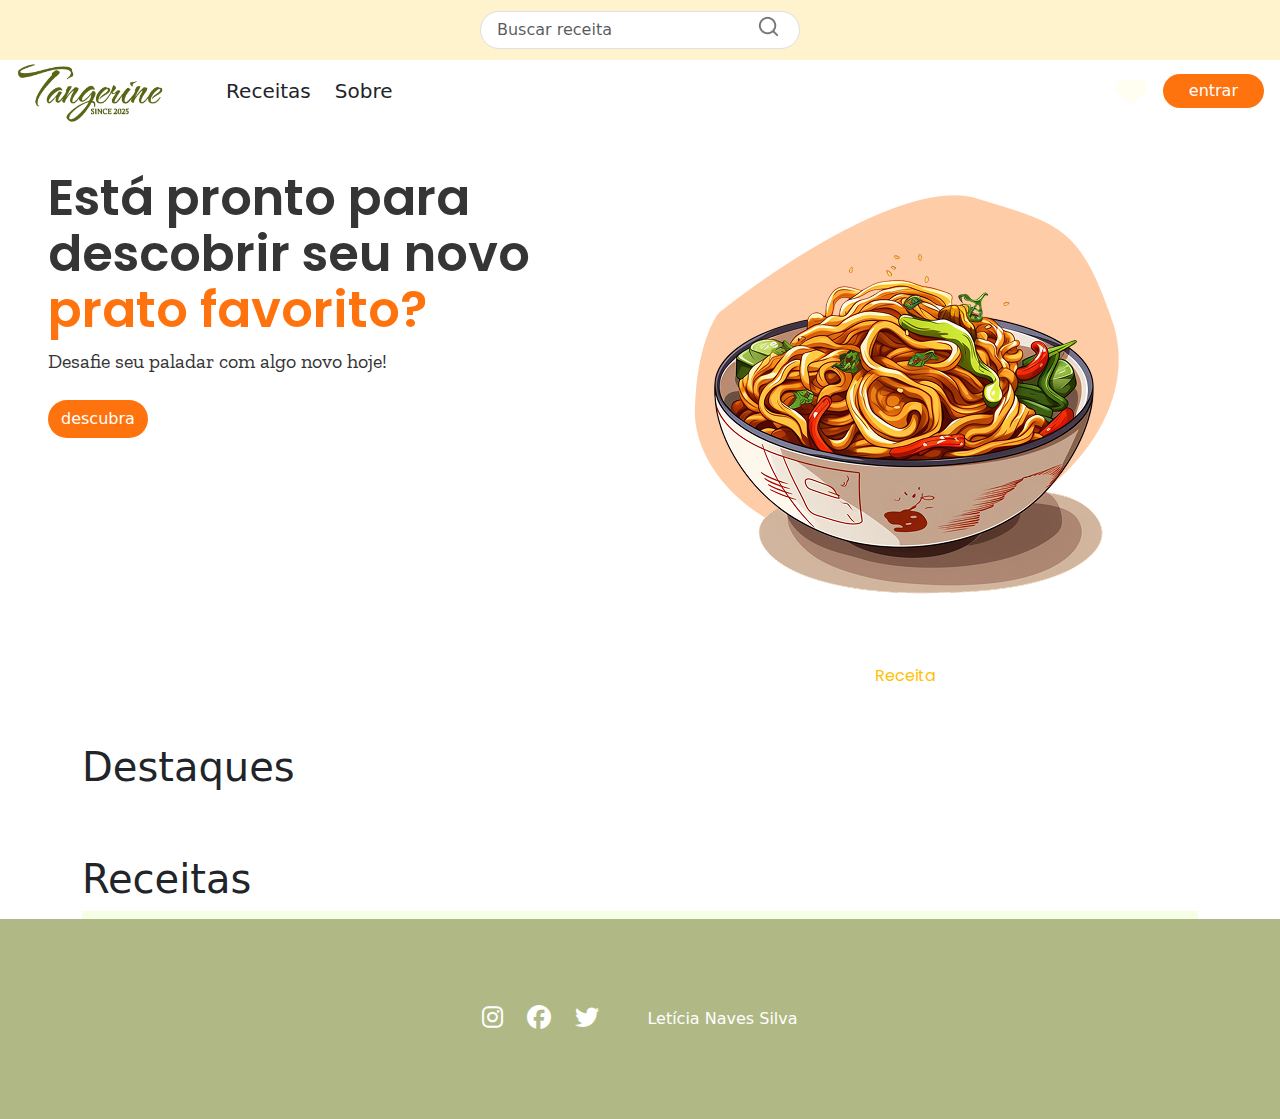
<file: public/index.html>
<!DOCTYPE html>
<html lang="pt-br">

<head>
  <meta charset="UTF-8" />
  <meta name="viewport" content="width=device-width, initial-scale=1.0" />
  <title>Site de Receita</title>

  <link href="https://cdn.jsdelivr.net/npm/bootstrap@5.3.3/dist/css/bootstrap.min.css" rel="stylesheet">
  <link href="https://fonts.googleapis.com/css2?family=Poppins:wght@400;600&family=Zilla+Slab&display=swap"
    rel="stylesheet" />
  <link rel="stylesheet" href="https://cdnjs.cloudflare.com/ajax/libs/font-awesome/6.5.0/css/all.min.css" />
  <link rel="stylesheet" href="assets/css/styles.css" />
</head>

<body>

  <header class="d-flex justify-content-center align-items-center bg-warning-subtle" style="height: 60px;">
    <div class="input position-relative w-25">
      <input type="text" placeholder="Buscar receita" class="form-control rounded-pill ps-3" />
      <img src="assets/img/Search.png" alt="barra de pesquisa" class="position-absolute"
        style="right: 20px; height: 23px; top: 4px;" />
    </div>
  </header>

  <nav class="d-flex align-items-center w-100 flex-wrap">
    <div class="logo ms-3">
      <img src="assets/img/logo.png" alt="Logo" style="height: 70px; margin-top: -8px;" />
    </div>
    <label class="hamburguer-menu d-none flex-column ms-auto me-3" id="hamburguer">
      <div class="bar"></div>
      <div class="bar"></div>
      <div class="bar"></div>
    </label>
    <div class="nav-bar">
      <ul class="d-flex list-unstyled gap-4 ms-4 mb-0" style="font-size: 20px;">
        <li>Receitas</li>
        <li>Sobre</li>
      </ul>
    </div>
    <div class="nav-buttons d-flex align-items-center ms-auto me-3">
      <div class="favorites d-flex justify-content-center align-items-center me-3">
        <img src="assets/img/heart.png" alt="Botão de favoritos" style="height: 25px;" />
      </div>
      <div class="login d-flex align-items-center position-relative">
        <button class="btn text-white"
          style="background-color: #FF730F; border-radius: 20px; padding: 4px 25px 4px 25px;">entrar</button>
      </div>
    </div>
  </nav>

  <main class="d-flex flex-wrap gap-4 p-5">
    <div class="main-content w-50">
      <h1 class="fw-semibold" style="font-size: 50px; font-family: 'Poppins'; color: #353535; line-height: 3.5rem;">
        Está pronto para descobrir seu novo <span style="color: #FF730F;">prato favorito?</span>
      </h1>
      <p style="font-family: 'Zilla Slab'; font-size: 20px; color: #353535;">Desafie seu paladar com algo novo hoje!</p>
      <button class="btn text-white mt-2"
        style="background-color: #FF730F; border-radius: 20px; font-size: 16px;">descubra</button>
    </div>
    <div class="content-image position-relative d-flex flex-column">
      <img src="assets/img/photo-main.png" alt="prato de macarrao" class="img-fluid" />
      <div class="subtitle-img d-flex flex-column align-items-center mt-2">
        <button class="btn text-warning" style="background-color: white; font-family: 'Poppins';">Receita</button>
      </div>
    </div>
  </main>

  <!-- Carrousel -->
   <div class="container">
    <h1>Destaques</h1>
    <section class="row mb-5 w-75 mx-auto p-1">
      <div id="carouselDestaques" class="carousel slide" data-bs-ride="carousel">
        <div class="carousel-indicators"></div>
        <div class="carousel-inner"></div>      
      
        <button class="carousel-control-prev" type="button" data-bs-target="#carouselDestaques" data-bs-slide="prev">
          <span class="carousel-control-prev-icon" aria-hidden="true"></span>
          <span class="visually-hidden">Anterior</span>
        </button>
        <button class="carousel-control-next" type="button" data-bs-target="#carouselDestaques" data-bs-slide="next">
          <span class="carousel-control-next-icon" aria-hidden="true"></span>
          <span class="visually-hidden">Próximo</span>
        </button>
      </div>
    </section>
   </div>

   <div class="container">
    <h1>Receitas</h1>
    <section id="section-cards-receitas" class="p-1" style="background-color: #F5FFE5;">

    </section>
   </div>

  <footer class="d-flex justify-content-center align-items-center gap-4"
    style="height: 200px; background-color: #B0B985;">
    <a href="#"><i class="fab fa-instagram fs-4 text-white"></i></a>
    <a href="#"><i class="fab fa-facebook fs-4 text-white"></i></a>
    <a href="#"><i class="fab fa-twitter fs-4 text-white"></i></a><br>
    <span style="color: white;">Letícia Naves Silva</span>
  </footer>

  <script src="https://cdn.jsdelivr.net/npm/bootstrap@5.3.3/dist/js/bootstrap.bundle.min.js"></script>
  <script src="assets/js/app.js"></script>
</body>

</html>
</file>
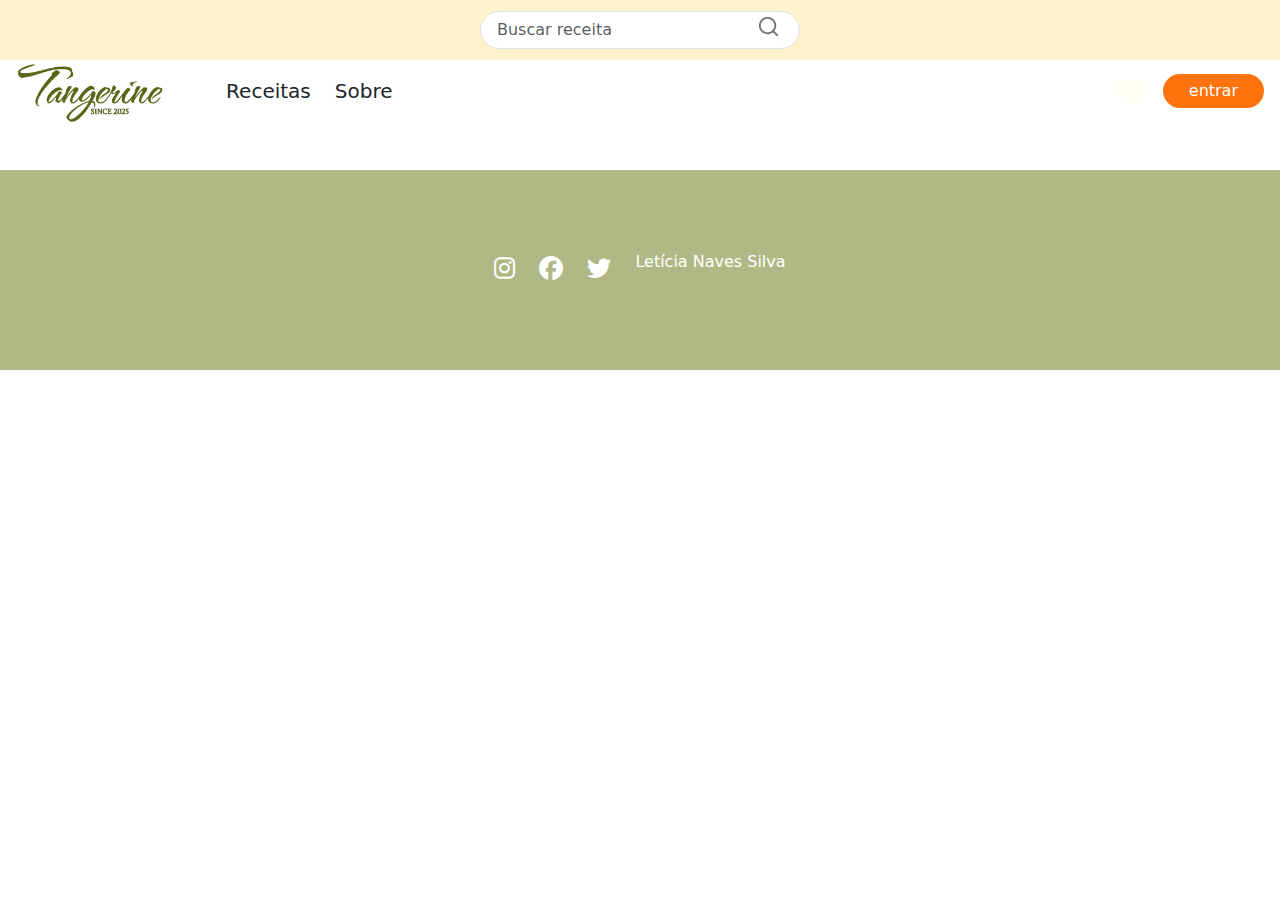
<file: public/detalhes.html>
<!DOCTYPE html>
<html lang="pt-br">

<head>
  <meta charset="UTF-8" />
  <meta name="viewport" content="width=device-width, initial-scale=1.0" />
  <title>Detalhes da Receita</title>

  <link href="https://cdn.jsdelivr.net/npm/bootstrap@5.3.3/dist/css/bootstrap.min.css" rel="stylesheet">
  <link href="https://fonts.googleapis.com/css2?family=Poppins:wght@400;600&family=Zilla+Slab&display=swap"
    rel="stylesheet" />
  <link rel="stylesheet" href="https://cdnjs.cloudflare.com/ajax/libs/font-awesome/6.5.0/css/all.min.css" />
  <link rel="stylesheet" href="assets/css/styles.css" />
</head>

<body>
  <header class="d-flex justify-content-center align-items-center bg-warning-subtle" style="height: 60px;">
    <div class="input position-relative w-25">
      <input type="text" placeholder="Buscar receita" class="form-control rounded-pill ps-3" />
      <img src="assets/img/Search.png" alt="barra de pesquisa" class="position-absolute"
        style="right: 20px; height: 23px; top: 4px;" />
    </div>
  </header>
  <nav class="d-flex align-items-center w-100 flex-wrap">
    <div class="logo ms-3">
      <a href="index.html"><img src="assets/img/logo.png" alt="Logo" style="height: 70px; margin-top: -8px;" /></a>
    </div>
    <div class="nav-bar">
      <ul class="d-flex list-unstyled gap-4 ms-4 mb-0" style="font-size: 20px;">
        <li>Receitas</li>
        <li>Sobre</li>
      </ul>
    </div>
    <div class="nav-buttons d-flex align-items-center ms-auto me-3">
      <div class="favorites d-flex justify-content-center align-items-center me-3">
        <img src="assets/img/heart.png" alt="Botão de favoritos" style="height: 25px;" />
      </div>
      <div class="login d-flex align-items-center position-relative">
        <button class="btn text-white"
          style="background-color: #FF730F; border-radius: 20px; padding: 4px 25px;">entrar</button>
      </div>
    </div>
  </nav>
  <main class="container my-5">
    <section id="detalhes-receita"></section>
  </main>
  
  <footer class="d-flex justify-content-center align-items-center gap-4"
    style="height: 200px; background-color: #B0B985;">
    <a href="#"><i class="fab fa-instagram fs-4 text-white"></i></a>
    <a href="#"><i class="fab fa-facebook fs-4 text-white"></i></a>
    <a href="#"><i class="fab fa-twitter fs-4 text-white"></i></a>
    <p style="color: white;">Letícia Naves Silva</p>
  </footer>

  <script src="https://cdn.jsdelivr.net/npm/bootstrap@5.3.3/dist/js/bootstrap.bundle.min.js"></script>
  <script src="assets/js/app.js"></script>
</body>

</html>
</file>
<file: public/assets/css/styles.css>
* {
    margin: 0;
    padding: 0;
    box-sizing: border-box;
  }

#photoCarousel{
  width: 500px;
}

.carousel-img {
  max-height: 400px;
  object-fit: cover;
}

#section-cards-receitas {
  padding-left: 15px;
  padding-right: 15px;
  background-color: #F5FFE5;
}

.btn-ver-receita {
  background-color: #FF730F;
  color: white;
  border: none;
}

.btn-ver-receita:hover{
  background-color: #e55f00;
  color: white;
}
</file>
